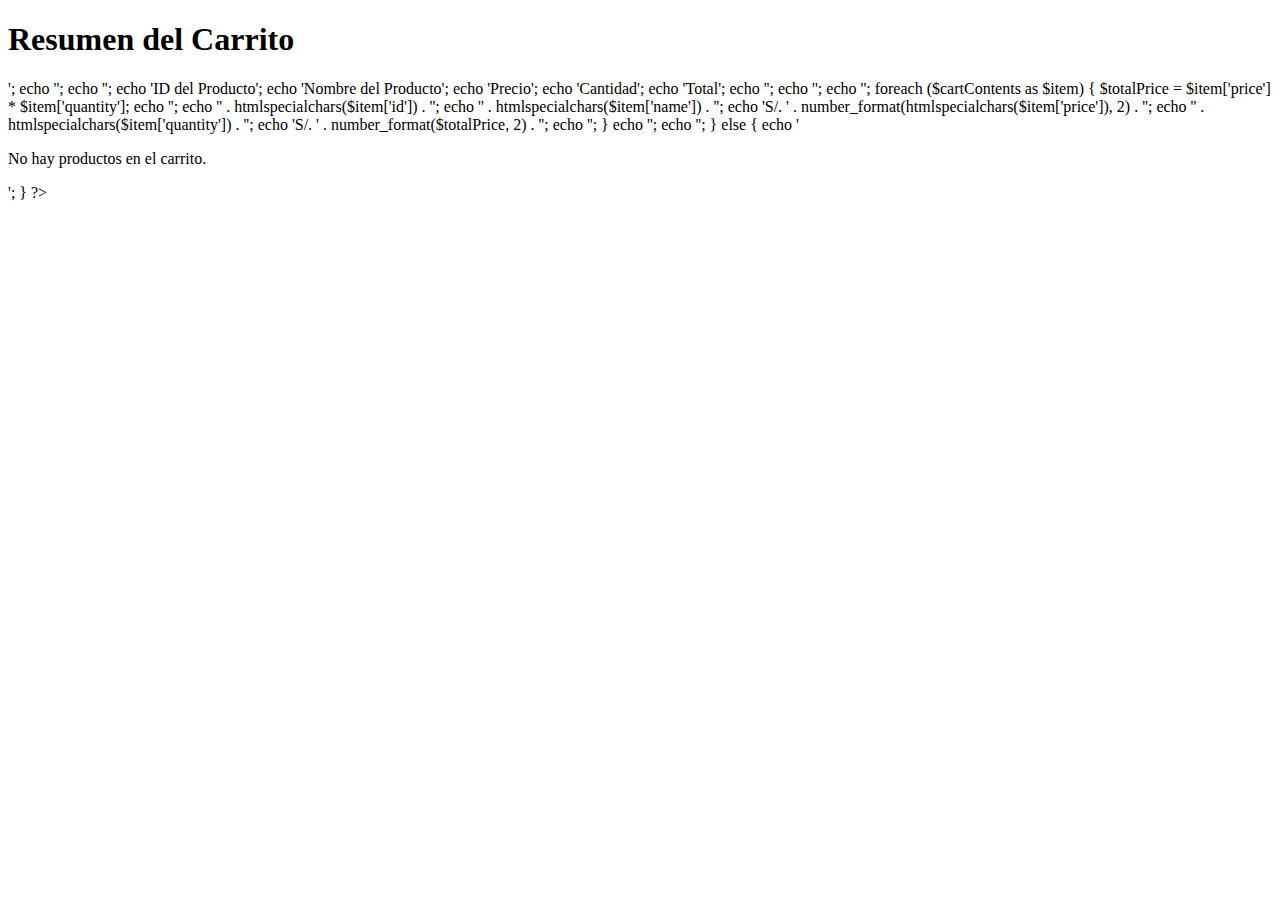
<file: checkout.html>
<!DOCTYPE html>
<html lang="es">
<head>
    <meta charset="UTF-8">
    <meta name="viewport" content="width=device-width, initial-scale=1.0">
    <title>Checkout</title>
    <style>
        table {
            width: 100%;
            border-collapse: collapse;
        }
        th, td {
            padding: 10px;
            text-align: left;
            border: 1px solid #ddd;
        }
        th {
            background-color: #f4f4f4;
        }
    </style>
</head>
<body>
    <h1>Resumen del Carrito</h1>
    <?php
    if (isset($_COOKIE['cartContents'])) {
        $cartContents = json_decode(urldecode($_COOKIE['cartContents']), true);
    } else {
        $cartContents = [];
    }

    if (!empty($cartContents)) {
        echo '<table>';
        echo '<thead>';
        echo '<tr>';
        echo '<th>ID del Producto</th>';
        echo '<th>Nombre del Producto</th>';
        echo '<th>Precio</th>';
        echo '<th>Cantidad</th>';
        echo '<th>Total</th>';
        echo '</tr>';
        echo '</thead>';
        echo '<tbody>';
        foreach ($cartContents as $item) {
            $totalPrice = $item['price'] * $item['quantity'];
            echo '<tr>';
            echo '<td>' . htmlspecialchars($item['id']) . '</td>';
            echo '<td>' . htmlspecialchars($item['name']) . '</td>';
            echo '<td>S/. ' . number_format(htmlspecialchars($item['price']), 2) . '</td>';
            echo '<td>' . htmlspecialchars($item['quantity']) . '</td>';
            echo '<td>S/. ' . number_format($totalPrice, 2) . '</td>';
            echo '</tr>';
        }
        echo '</tbody>';
        echo '</table>';
    } else {
        echo '<p>No hay productos en el carrito.</p>';
    }
    ?>
</body>
</html>
</file>
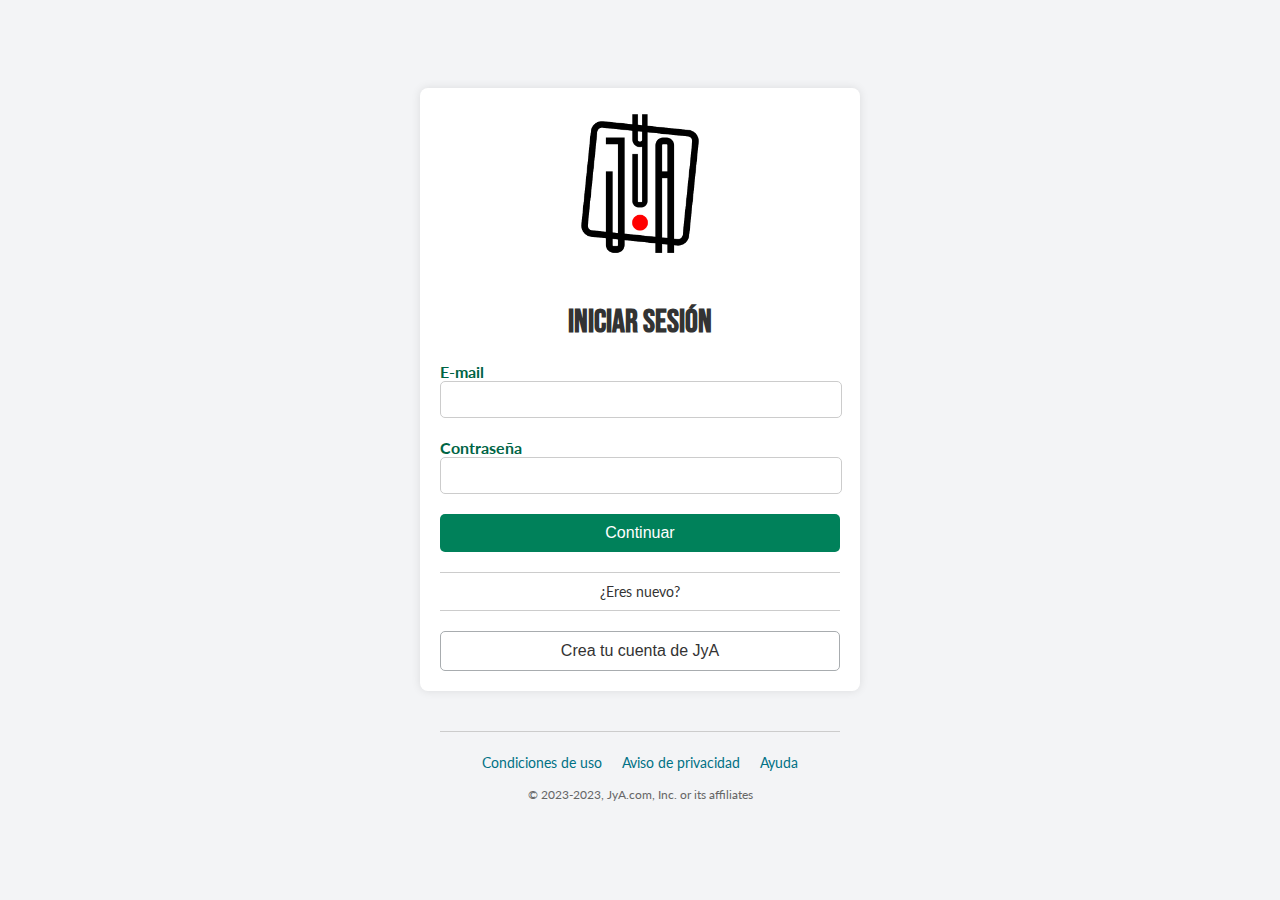
<file: login.html>
<!DOCTYPE html>
<html lang="es">

<head>
    <meta charset="utf-8">
    <meta http-equiv="X-UA-Compatible" content="IE=edge">
    <title>Iniciar sesión - Amazon</title>
    <meta name="description" content="">
    <meta name="viewport" content="width=device-width, initial-scale=1">
    <link rel="stylesheet" href="stylelog.css">
    <link rel="preconnect" href="https://fonts.googleapis.com">
    <link rel="preconnect" href="https://fonts.gstatic.com" crossorigin>
    <link href="https://fonts.googleapis.com/css2?family=Bebas+Neue&family=Lato&family=Reem+Kufi+Fun&family=Roboto+Mono:ital,wght@1,700&display=swap" rel="stylesheet">
</head>

<body>
    <div id="mid-div">

        <div id="m1">
            <div id="m2">
                <div>
                    <div>
                        <img src="img/logo/logo_jya_black.png" alt="Logo">
                    </div>
                    <div>
                        <h1 id="si">Iniciar sesión</h1>
                    </div>
                    <div class="edd">
                        <form action="login_process.php" method="POST">
                            <div class="ema">
                                <label for="email">E-mail</label><br>
                                <input type="email" id="email" name="email" required> <br>
                            </div>
                            <div class="ema">
                                <label for="password">Contraseña</label><br>
                                <input type="password" id="password" name="password" required><br>
                            </div>
                            <button id="but" type="submit">Continuar</button>
                        </form>
                    </div>
                </div>
            </div>
        </div>
        <div class="help-section">
            <div class="line"></div>
            <div class="content">¿Eres nuevo?</div>
            <div class="line"></div>
        </div>
        <div class="but1">
            <button onclick="window.location.href='register.php'">Crea tu cuenta de JyA</button>
        </div>
    </div>
    <div class="cont">
        <hr>
        <ul>
            <li><a href="#">Condiciones de uso</a></li>
            <li><a href="#">Aviso de privacidad</a></li>
            <li><a href="#">Ayuda</a></li>
        </ul>
        <p>© 2023-2023, JyA.com, Inc. or its affiliates</p>
    </div>
    <script src="" async defer></script>
</body>

</html>
</file>
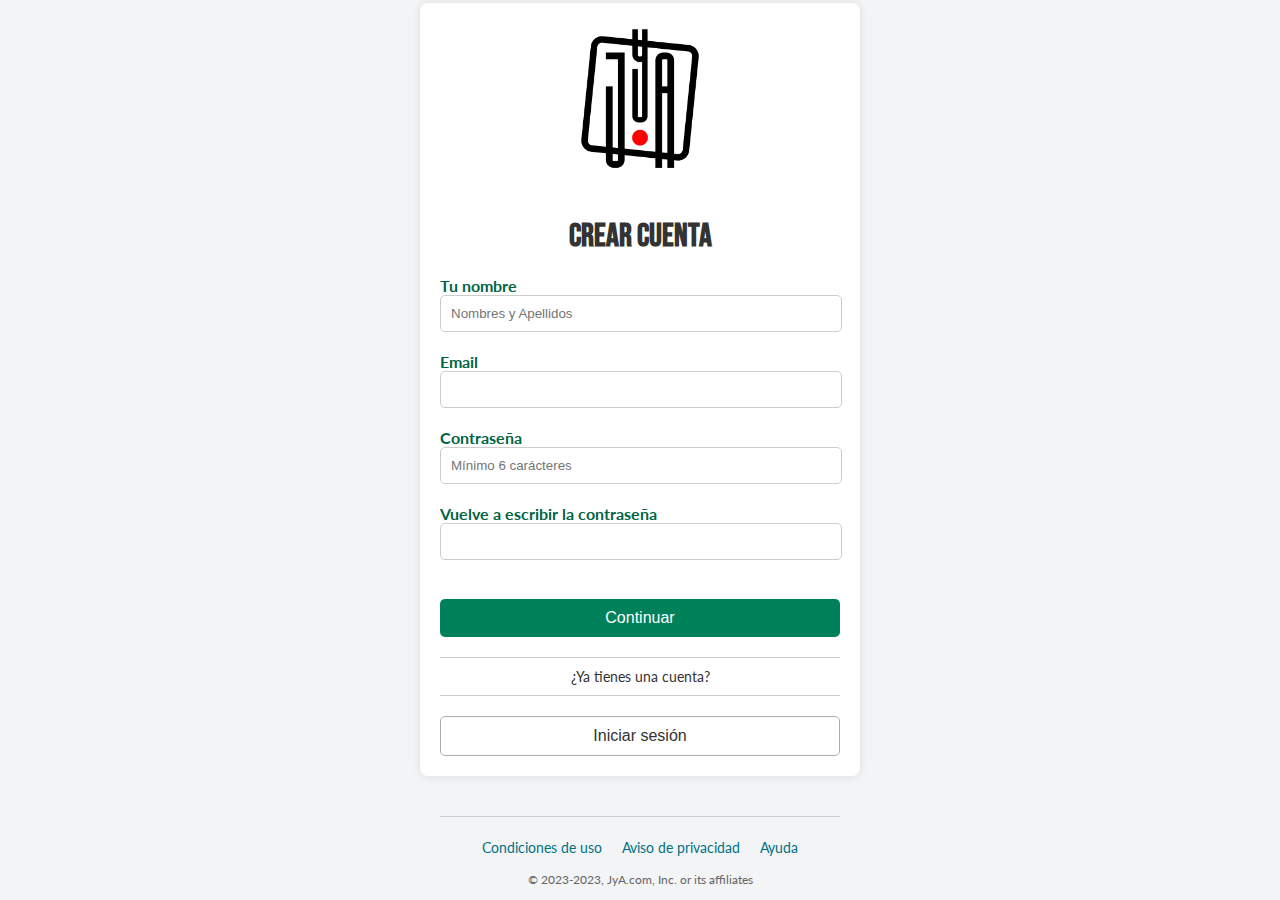
<file: register.html>
<?php
session_start();
?>
<!DOCTYPE html>
<html lang="es">

<head>
    <meta charset="utf-8">
    <meta http-equiv="X-UA-Compatible" content="IE=edge">
    <title>Create an account - Amazon</title>
    <meta name="description" content="">
    <meta name="viewport" content="width=device-width, initial-scale=1">
    <link rel="stylesheet" href="stylereg.css">
    <link rel="preconnect" href="https://fonts.googleapis.com">
    <link rel="preconnect" href="https://fonts.gstatic.com" crossorigin>
    <link href="https://fonts.googleapis.com/css2?family=Bebas+Neue&family=Lato&family=Reem+Kufi+Fun&family=Roboto+Mono:ital,wght@1,700&display=swap" rel="stylesheet">
</head>

<body>
    <div id="mid-div">
        <div id="m1">
            <div id="m2">
                <div>
                    <div>
                        <img src="img/logo/logo_jya_black.png" alt="Logo">
                    </div>
                    <div>
                        <h1 id="si">Crear cuenta</h1>
                    </div>
                    <div class="edd">
                        <form action="register_process.php" method="POST">
                            <div class="ema">
                                <label for="name">Tu nombre</label><br>
                                <input type="text" id="name" name="name" required placeholder="Nombres y Apellidos"><br>
                            </div>
                            <div class="ema">
                                <label for="email">Email</label><br>
                                <input type="email" id="email" name="email" required><br>
                            </div>
                            <div class="ema">
                                <label for="password">Contraseña</label><br>
                                <input type="password" id="password" name="password" required placeholder="Mínimo 6 carácteres"><br>
                            </div>
                            <div class="ema">
                                <label for="password_repeat">Vuelve a escribir la contraseña</label><br>
                                <input type="password" id="password_repeat" name="password_repeat" required><br>
                            </div>
                            <br><button id="but" type="submit">Continuar</button>
                        </form>
                        <div class="help-section">
                            <div class="line"></div>
                            <div class="content">¿Ya tienes una cuenta?</div>
                            <div class="line"></div>
                        </div>
                        <div class="but1">
                            <button onclick="window.location.href='login.php'">Iniciar sesión</button>
                        </div>
                    </div>
                </div>
            </div>
        </div>
    </div>
    <div class="cont">
        <hr>
        <ul>
            <li><a href="#">Condiciones de uso</a></li>
            <li><a href="#">Aviso de privacidad</a></li>
            <li><a href="#">Ayuda</a></li>
        </ul>
        <p>© 2023-2023, JyA.com, Inc. or its affiliates</p>
    </div>
    <script src="" async defer></script>
</body>

</html>
</file>
<file: stylelog.css>
/* Estilos generales */
body {
    font-family: 'Lato', sans-serif;
    background-color: #f3f4f6;
    color: #333;
    display: flex;
    justify-content: center;
    align-items: center;
    height: 100vh;
    margin: 0;
    flex-direction: column;
}

#mid-div {
    width: 100%;
    max-width: 400px;
    padding: 20px;
    background-color: #fff;
    box-shadow: 0 0 10px rgba(0, 0, 0, 0.1);
    border-radius: 8px;
    text-align: center;
    margin-bottom: 20px; /* Añadido para el espacio entre el cuadro y el pie de página */
}

#mid-div img {
    width: 150px;
    margin-bottom: 20px;
}

#si {
    font-family: 'Bebas Neue', sans-serif;
    font-size: 32px;
    margin-bottom: 20px;
}

.edd {
    margin-top: 20px;
}

.ema {
    margin-bottom: 20px;
    text-align: left;
}

.ema label {
    font-weight: bold;
    color: #006545;
}

.ema input[type="text"],
.ema input[type="email"],
.ema input[type="password"] {
    width: 95%;
    padding: 10px;
    border: 1px solid #ccc;
    border-radius: 5px;
    transition: border-color 0.3s;
}

.ema input[type="text"]:focus,
.ema input[type="email"]:focus,
.ema input[type="password"]:focus {
    border-color: #007185;
    outline: none;
}

#but {
    width: 100%;
    padding: 10px;
    background-color: #00815a;
    border: none;
    border-radius: 5px;
    color: white;
    font-size: 16px;
    cursor: pointer;
    transition: background-color 0.3s;
}

#but:hover {
    background-color: #00402c;
}

.help-section {
    margin: 20px 0;
    font-size: 14px;
}

.help-section .line {
    height: 1px;
    background-color: #ccc;
    margin: 10px 0;
}

.help-section .content {
    margin: 0 10px;
}

.but1 button {
    width: 100%;
    padding: 10px;
    background-color: transparent;
    border: 1px solid #a8acaf;
    border-radius: 5px;
    color: #333;
    font-size: 16px;
    cursor: pointer;
    transition: background-color 0.3s;
}

.but1 button:hover {
    background-color: #f0f0f0;
}

.cont {
    width: 100%;
    max-width: 400px;
    text-align: center;
}

.cont hr {
    margin: 20px 0;
    border: none;
    border-top: 1px solid #ccc;
}

.cont ul {
    list-style: none;
    padding: 0;
    display: flex;
    justify-content: center;
    gap: 20px;
}

.cont ul li {
    display: inline;
}

.cont ul li a {
    text-decoration: none;
    color: #007185;
    font-size: 14px;
}

.cont ul li a:hover {
    text-decoration: underline;
}

.cont p {
    font-size: 12px;
    color: #666;
    margin: 10px 0;
}
</file>
<file: stylereg.css>
/* Estilos generales */
body {
    font-family: 'Lato', sans-serif;
    background-color: #f3f4f6;
    color: #333;
    display: flex;
    justify-content: center;
    align-items: center;
    height: 100vh;
    margin: 0;
    flex-direction: column;
}

#mid-div {
    width: 100%;
    max-width: 400px;
    padding: 20px;
    background-color: #fff;
    box-shadow: 0 0 10px rgba(0, 0, 0, 0.1);
    border-radius: 8px;
    text-align: center;
    margin-bottom: 20px; /* Añadido para el espacio entre el cuadro y el pie de página */
}

#mid-div img {
    width: 150px;
    margin-bottom: 20px;
}

#si {
    font-family: 'Bebas Neue', sans-serif;
    font-size: 32px;
    margin-bottom: 20px;
}

.edd {
    margin-top: 20px;
}

.ema {
    margin-bottom: 20px;
    text-align: left;
}

.ema label {
    font-weight: bold;
    color: #006545;
}

.ema input[type="text"],
.ema input[type="email"],
.ema input[type="password"] {
    width: 95%;
    padding: 10px;
    border: 1px solid #ccc;
    border-radius: 5px;
    transition: border-color 0.3s;
}

.ema input[type="text"]:focus,
.ema input[type="email"]:focus,
.ema input[type="password"]:focus {
    border-color: #007185;
    outline: none;
}

#but {
    width: 100%;
    padding: 10px;
    background-color: #00815a;
    border: none;
    border-radius: 5px;
    color: white;
    font-size: 16px;
    cursor: pointer;
    transition: background-color 0.3s;
}

#but:hover {
    background-color: #00402c;
}

.help-section {
    margin: 20px 0;
    font-size: 14px;
}

.help-section .line {
    height: 1px;
    background-color: #ccc;
    margin: 10px 0;
}

.help-section .content {
    margin: 0 10px;
}

.but1 button {
    width: 100%;
    padding: 10px;
    background-color: transparent;
    border: 1px solid #a8acaf;
    border-radius: 5px;
    color: #333;
    font-size: 16px;
    cursor: pointer;
    transition: background-color 0.3s;
}

.but1 button:hover {
    background-color: #f0f0f0;
}

.cont {
    width: 100%;
    max-width: 400px;
    text-align: center;
}

.cont hr {
    margin: 20px 0;
    border: none;
    border-top: 1px solid #ccc;
}

.cont ul {
    list-style: none;
    padding: 0;
    display: flex;
    justify-content: center;
    gap: 20px;
}

.cont ul li {
    display: inline;
}

.cont ul li a {
    text-decoration: none;
    color: #007185;
    font-size: 14px;
}

.cont ul li a:hover {
    text-decoration: underline;
}

.cont p {
    font-size: 12px;
    color: #666;
    margin: 10px 0;
}
</file>
